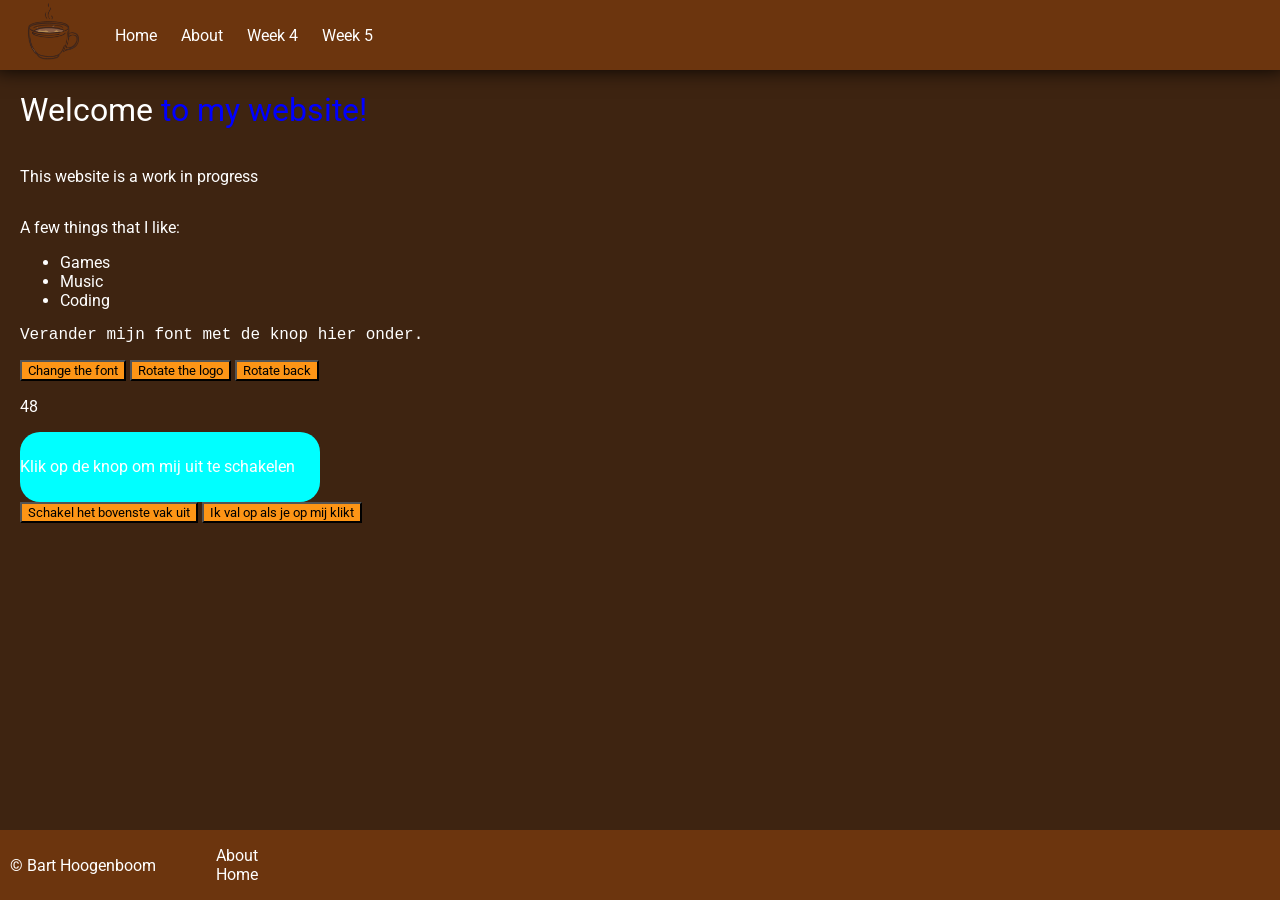
<file: code/index.html>
<!DOCTYPE html>
<html lang="en">
<head>
    <meta charset="UTF-8">
    <meta name="viewport" content="width=device-width, initial-scale=1.0">
    <title>Persoonlijk</title>
    <link rel="stylesheet" href="../css/style.css">
    <link rel="preconnect" href="https://fonts.googleapis.com">
    <link rel="preconnect" href="https://fonts.gstatic.com" crossorigin>
    <link href="https://fonts.googleapis.com/css2?family=Roboto:ital,wght@0,100..900;1,100..900&family=Valley+Sans&display=swap" rel="stylesheet">
</head>
<body>

    <header>
        <img id="logo" width="90" src="../design/coffee2.webp" alt="Cup of coffee">
        <nav>
            <a href="index.html">Home</a>
            <a href="about.html">About</a>
            <a href="../code/week4.html">Week 4</a>
            <a href="../code/week5.html">Week 5</a>
        </nav>
    </header>


    <div class="padding "><h1 id="test"><span class="letterchange">W</span><span class="letterchange">e</span><span class="letterchange">l</span><span class="letterchange">c</span><span class="letterchange">o</span><span class="letterchange">m</span><span class="letterchange">e</span> to my website!</h1></div>
    <div class="padding"><p>This website is a work in progress</p></div>
    <div class="padding">
        <p>A few things that I like:</p>
        <ul>
            <li>Games</li>
            <li>Music</li>
            <li>Coding</li>
        </ul>

        <p id="box" class="ptest">Verander mijn font met de knop hier onder.</p>
        <button onclick="jtoggle()">Change the font</button>
        <button onclick="ptoggle()">Rotate the logo</button>
        <button onclick="ptoggleB()">Rotate back</button>
        <p id="calculator"></p>

        <div id="personal" class="personal">Klik op de knop om mij uit te schakelen</div>
        <button onclick="personal()">Schakel het bovenste vak uit</button>
        <button onclick="buttonPress()" id="buttonMark">Ik val op als je op mij klikt</button>
    </div>
    
    <footer>
        <div>
            <p>&copy; Bart Hoogenboom</p>
            <ul>
                <li class="footer-links"><a href="about.html">About</a></li>
                <li class="footer-links"><a href="index.html">Home</a></li>
            </ul>
        </div>
    </footer>
    <script src="../js/script.js" defer></script>
</body>
</html>
</file>
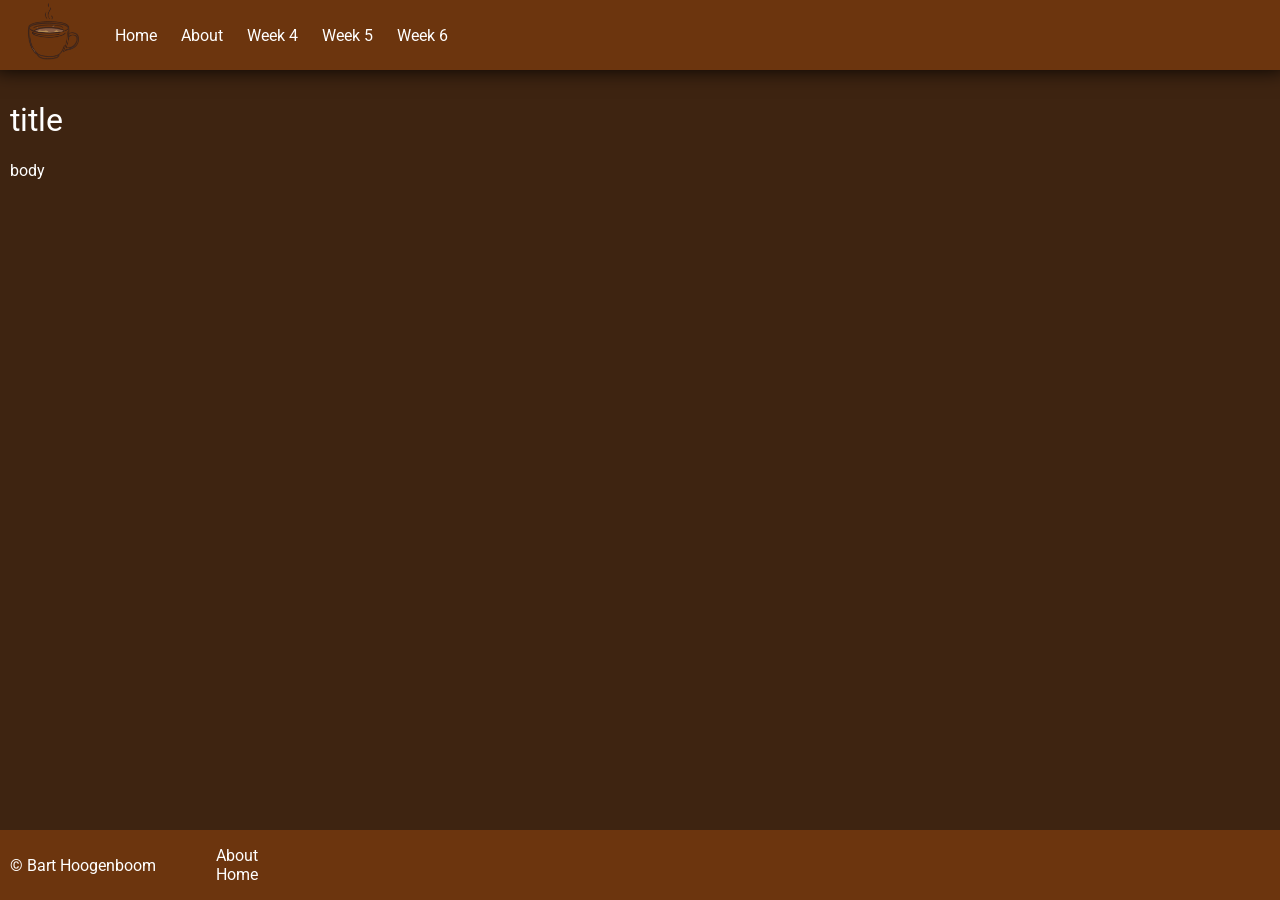
<file: code/inles7.html>
<!DOCTYPE html>
<html lang="en">
<head>
    <meta charset="UTF-8">
    <meta name="viewport" content="width=device-width, initial-scale=1.0">
    <title>Persoonlijk</title>
    <link rel="stylesheet" href="../css/style.css">
    <link rel="stylesheet" href="../css/week7.CSS">
    <link rel="preconnect" href="https://fonts.googleapis.com">
    <link rel="preconnect" href="https://fonts.gstatic.com" crossorigin>
    <link href="https://fonts.googleapis.com/css2?family=Roboto:ital,wght@0,100..900;1,100..900&family=Valley+Sans&display=swap" rel="stylesheet">
</head>
<body>

    <header>
        <img id="logo" width="90" src="../design/coffee2.webp" alt="Cup of coffee">
        <nav>
            <a href="index.html">Home</a>
            <a href="about.html">About</a>
            <a href="../code/week4.html">Week 4</a>
            <a href="../code/week5.html">Week 5</a>
            <a href="../code/week6.html">Week 6</a>
        </nav>
    </header>
<!--Hi-->
    <main>
        <h1 id="titel">title</h1>
        <p id="bericht">body</p>
    </main>


    <footer>
        <div>
            <p>&copy; Bart Hoogenboom</p>
            <ul>
                <li class="footer-links"><a href="about.html">About</a></li>
                <li class="footer-links"><a href="index.html">Home</a></li>
            </ul>
        </div>
    </footer>
<script src="../js/inles7.js"></script>
</body>
</html>
</file>
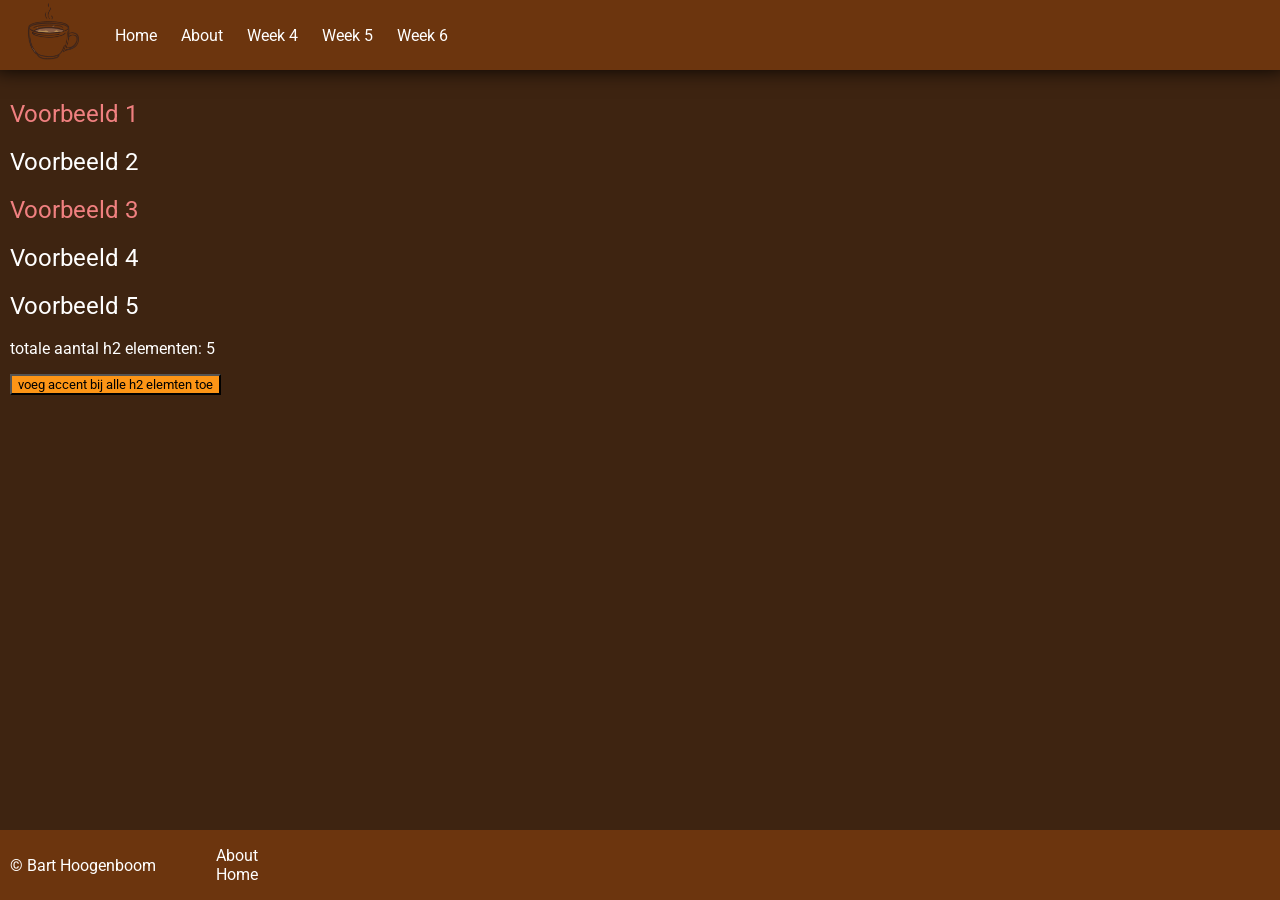
<file: code/week4.html>
<!DOCTYPE html>
<html lang="en">
<head>
    <meta charset="UTF-8">
    <meta name="viewport" content="width=device-width, initial-scale=1.0">
    <title>Persoonlijk</title>
    <link rel="stylesheet" href="../css/style.css">
    <link rel="preconnect" href="https://fonts.googleapis.com">
    <link rel="preconnect" href="https://fonts.gstatic.com" crossorigin>
    <link href="https://fonts.googleapis.com/css2?family=Roboto:ital,wght@0,100..900;1,100..900&family=Valley+Sans&display=swap" rel="stylesheet">
</head>
<body>

    <header>
        <img id="logo" width="90" src="../design/coffee2.webp" alt="Cup of coffee">
        <nav>
            <a href="index.html">Home</a>
            <a href="about.html">About</a>
            <a href="../code/week4.html">Week 4</a>
            <a href="../code/week5.html">Week 5</a>
            <a href="../code/week6.html">Week 6</a>
        </nav>
    </header>


    <main>
        <h2 class="accent">Voorbeeld 1</h2>
        <h2>Voorbeeld 2</h2>
        <h2 class="accent">Voorbeeld 3</h2>
        <h2>Voorbeeld 4</h2>
        <h2>Voorbeeld 5</h2>
        <p id="countH2Elements">test</p>
        <button onclick="addAccent()" class="button">voeg accent bij alle h2 elemten toe</button>
    </main>



    
    <footer>
        <div>
            <p>&copy; Bart Hoogenboom</p>
            <ul>
                <li class="footer-links"><a href="about.html">About</a></li>
                <li class="footer-links"><a href="index.html">Home</a></li>
            </ul>
        </div>
    </footer>
    <script src="../js/script.js" defer></script>
    <script src="../js/week4.js" defer></script>
</body>
</html>
</file>
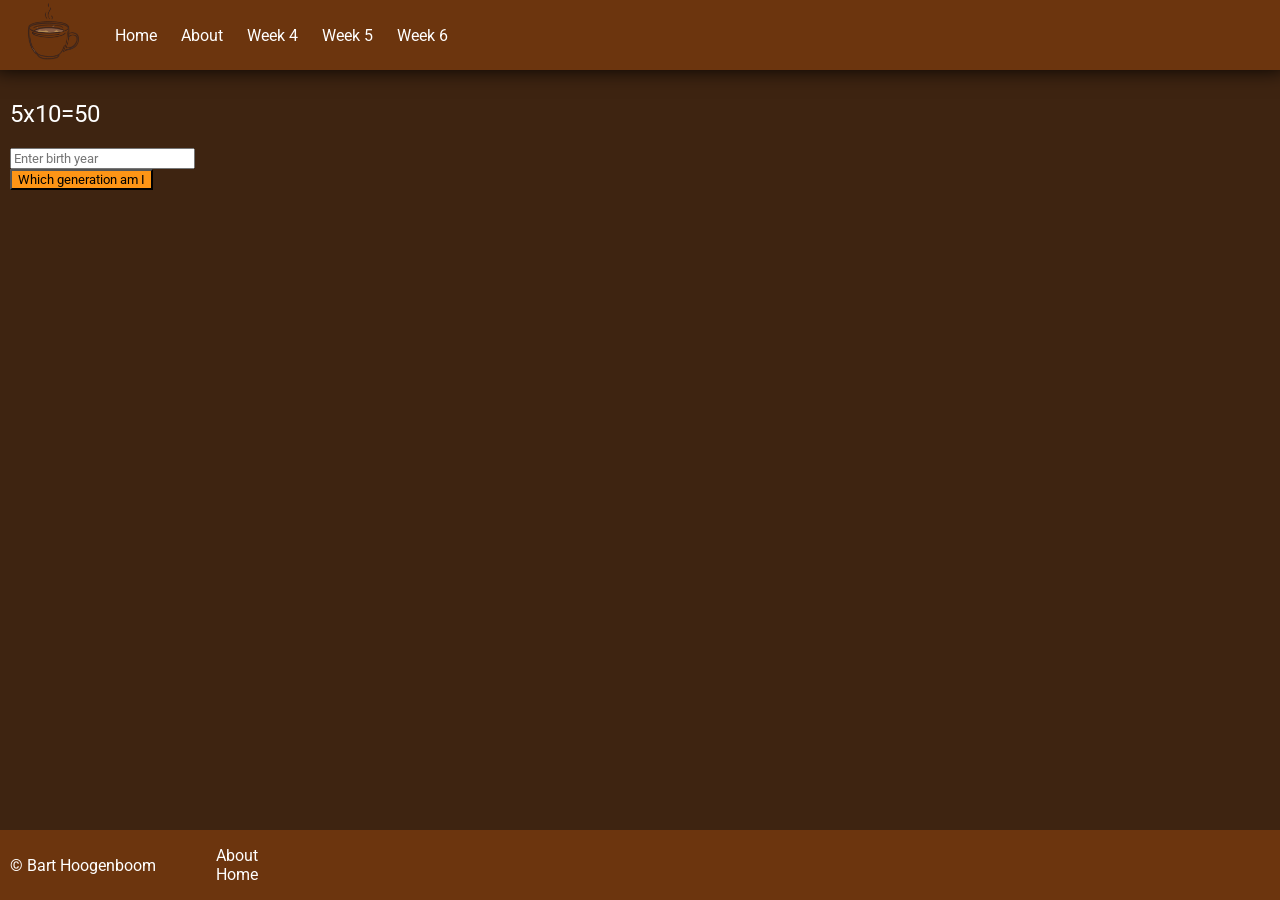
<file: code/week5.html>
<!DOCTYPE html>
<html lang="en">
<head>
    <meta charset="UTF-8">
    <meta name="viewport" content="width=device-width, initial-scale=1.0">
    <title>Persoonlijk</title>
    <link rel="stylesheet" href="../css/style.css">
    <link rel="stylesheet" href="../css/week5.css">
    <link rel="preconnect" href="https://fonts.googleapis.com">
    <link rel="preconnect" href="https://fonts.gstatic.com" crossorigin>
    <link href="https://fonts.googleapis.com/css2?family=Roboto:ital,wght@0,100..900;1,100..900&family=Valley+Sans&display=swap" rel="stylesheet">
</head>
<body>

    <header>
        <img id="logo" width="90" src="../design/coffee2.webp" alt="Cup of coffee">
        <nav>
            <a href="index.html">Home</a>
            <a href="about.html">About</a>
            <a href="../code/week4.html">Week 4</a>
            <a href="../code/week5.html">Week 5</a>
            <a href="../code/week6.html">Week 6</a>
        </nav>
    </header>
<!--Hi-->
    <main>
        <div>
        <div class="test">
            <h2 id="price">hi</h2>
            <h2> x </h2>
            <h2 id="amount"></h2>
            <h2> = </h2>
            <h2 id="result"></h2>
        </div>
    </div>


    <div class="generationclass">
        <search>
            <form>
            <input id="birthYear" placeholder="Enter birth year" />
            </form>
        </search>
        <button id="generation">Which generation am I</button>
    </div>



    </main>


    <footer>
        <div>
            <p>&copy; Bart Hoogenboom</p>
            <ul>
                <li class="footer-links"><a href="about.html">About</a></li>
                <li class="footer-links"><a href="index.html">Home</a></li>
            </ul>
        </div>
    </footer>
<script src="../js/week5.js"></script>
</body>
</html>
</file>
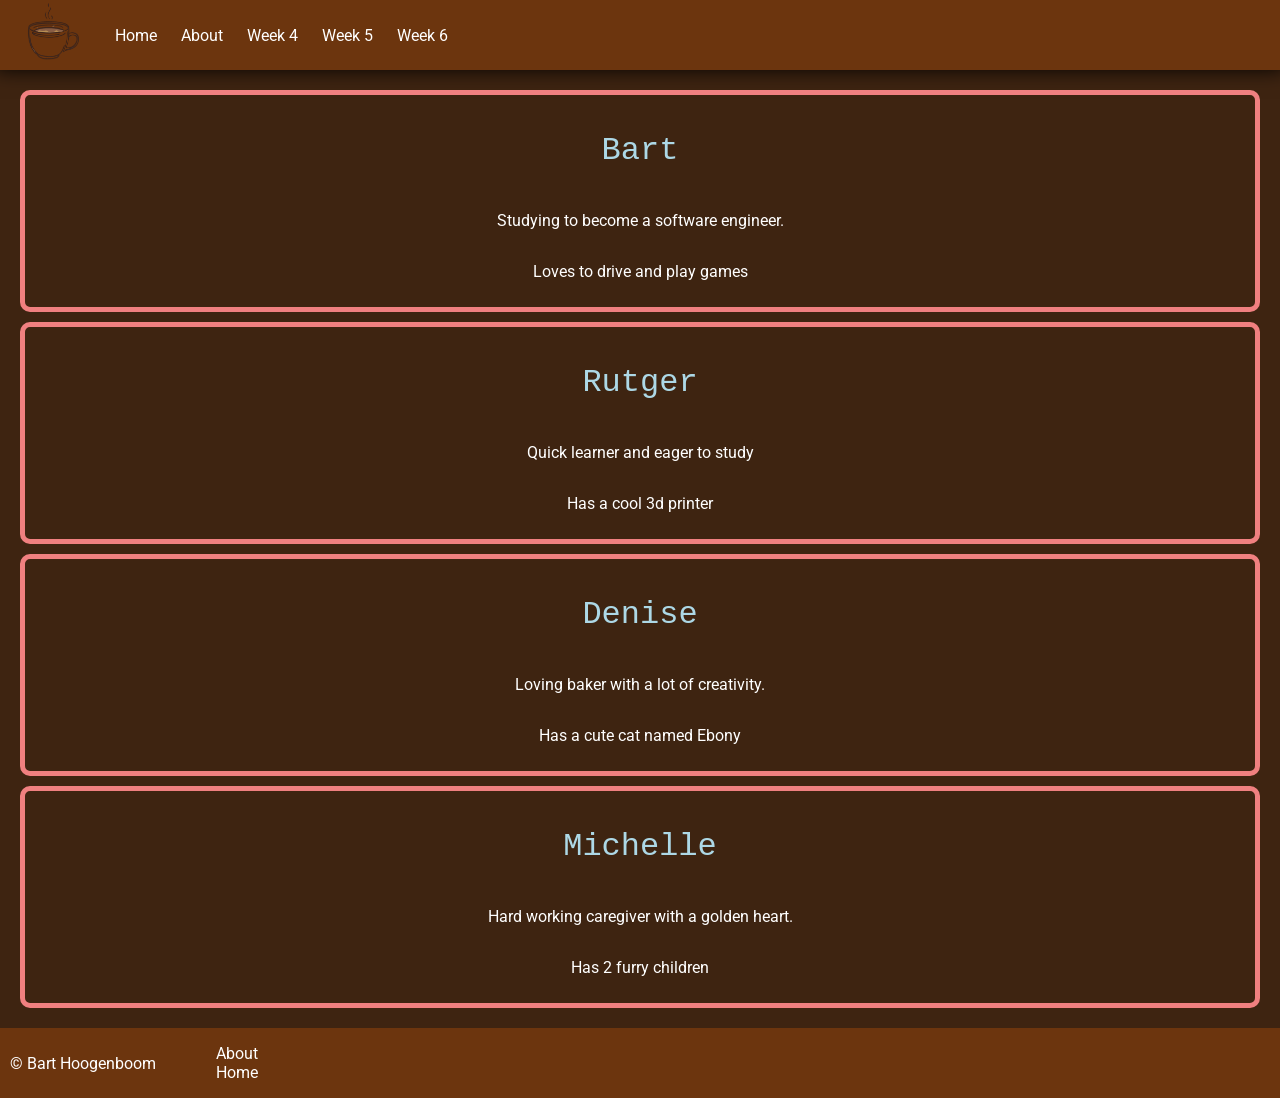
<file: code/week6.html>
<!DOCTYPE html>
<html lang="en">
<head>
    <meta charset="UTF-8">
    <meta name="viewport" content="width=device-width, initial-scale=1.0">
    <title>Persoonlijk</title>
    <link rel="stylesheet" href="../css/style.css">
    <link rel="stylesheet" href="../css/week6.css">
    <link rel="preconnect" href="https://fonts.googleapis.com">
    <link rel="preconnect" href="https://fonts.gstatic.com" crossorigin>
    <link href="https://fonts.googleapis.com/css2?family=Roboto:ital,wght@0,100..900;1,100..900&family=Valley+Sans&display=swap" rel="stylesheet">
</head>
<body>

    <header>
        <img id="logo" width="90" src="../design/coffee2.webp" alt="Cup of coffee">
        <nav>
            <a href="index.html">Home</a>
            <a href="about.html">About</a>
            <a href="../code/week4.html">Week 4</a>
            <a href="../code/week5.html">Week 5</a>
            <a href="../code/week6.html">Week 6</a>
        </nav>
    </header>
<!--Hi-->
    <main>
        <div id="cards" class="cards"></div>


    </main>


    <footer>
        <div>
            <p>&copy; Bart Hoogenboom</p>
            <ul>
                <li class="footer-links"><a href="about.html">About</a></li>
                <li class="footer-links"><a href="index.html">Home</a></li>
            </ul>
        </div>
    </footer>
<script src="../js/week6.js"></script>
</body>
</html>
</file>
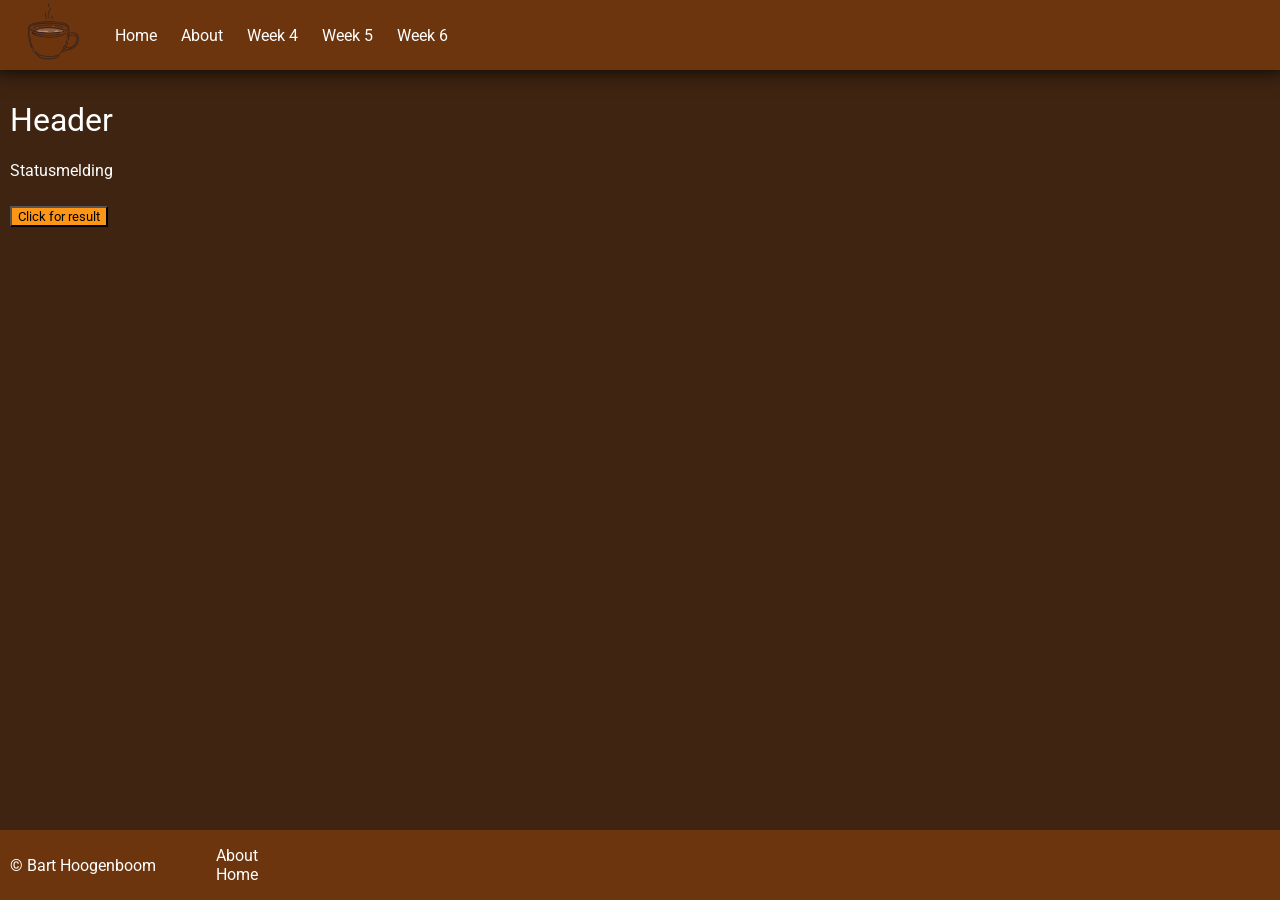
<file: code/week7.html>
<!DOCTYPE html>
<html lang="en">
<head>
    <meta charset="UTF-8">
    <meta name="viewport" content="width=device-width, initial-scale=1.0">
    <title>Persoonlijk</title>
    <link rel="stylesheet" href="../css/style.css">
    <link rel="stylesheet" href="../css/week7.CSS">
    <link rel="preconnect" href="https://fonts.googleapis.com">
    <link rel="preconnect" href="https://fonts.gstatic.com" crossorigin>
    <link href="https://fonts.googleapis.com/css2?family=Roboto:ital,wght@0,100..900;1,100..900&family=Valley+Sans&display=swap" rel="stylesheet">
</head>
<body>

    <header>
        <img id="logo" width="90" src="../design/coffee2.webp" alt="Cup of coffee">
        <nav>
            <a href="index.html">Home</a>
            <a href="about.html">About</a>
            <a href="../code/week4.html">Week 4</a>
            <a href="../code/week5.html">Week 5</a>
            <a href="../code/week6.html">Week 6</a>
        </nav>
    </header>
<!--Hi-->
    <main>
        <!-- <form>
            <input type="search" id="searchInput" placeholder="Browse Books...">
        </form>
        <button id="confirmSearch">Search books</button>
        <p id="resultField"></p> -->


        <h1>Header</h1>
        <p id="searchStatus" aria-live="polite">Statusmelding</p>
        <button id="confirmSearch">Click for result</button>
        <section id="searchResult"></section>

    </main>


    <footer>
        <div>
            <p>&copy; Bart Hoogenboom</p>
            <ul>
                <li class="footer-links"><a href="about.html">About</a></li>
                <li class="footer-links"><a href="index.html">Home</a></li>
            </ul>
        </div>
    </footer>
<script src="../js/week7.js"></script>
</body>
</html>
</file>
<file: css/style.css>
html    {
    height: 100%;
}

body {
    background-color: #3E2411;
    min-height: 100%;
    display: flex;
    flex-direction: column;
    margin: 0px;
    padding: 0px;
}

header {
    background-color: #6c350e;
    height: 70px;
    padding: 0 5px;
    box-shadow: 0 -6px 20px 5px black;
    display: flex;
    align-items: center;
}

.logorotateA,
.logorotate{
    transform: rotate(180deg);
}

a{
    background-color: transparent;
    border-color: transparent;
    text-decoration: none;
    margin-left: 20px;
}

a:hover {
    transition: 0.4s;
    cursor: pointer;
    color: #fd9516;
}

* {
  font-family: "Roboto", sans-serif;
  font-optical-sizing: auto;
  font-weight: 400;
  font-style: normal;
  font-variation-settings:
    "width" 100;
    color: white;
    /* font-size: 16px; */
}

.padding    {
    margin-left: 20px;
}

footer  {
    background-color: #6c350e;
    margin-top: auto;
    height: 70px;
    padding: 0 0px;
}

.footer-links   {
    list-style-type: none;
    padding: 0;
}

h1{
    cursor: default;
}

#test  {
    color: pink;
}

.letterchange:hover {
    color: blue;
    transition: 0.1s;
    cursor: default;
}

.letterchange:not(:hover){
    transition: 0.8s;
}

.ptest  {
    font-family: 'Courier New', Courier, monospace;
}

button  {
    background-color: #fd9516;
    color: black;
}

.personal{
    height: 70px;
    width: 300px;
    background-color: aqua;
    border-radius: 20px;
    align-content: center;
}

.hideCard{
    display: none;
}

.buttonPress{
    background-color: aqua;
}

main {
    margin: 10px;
}

.accent {
    color: lightcoral;
}

footer div{
    display: flex;
    flex-direction: row;
    align-items: center;
    padding-left: 10px;
}
</file>
<file: css/week7.CSS>
#searchInput{
    color: black;
}

#confirmSearch{
    margin-top: 10px;
}
</file>
<file: css/week5.css>
.test{
    display: flex;
    flex-direction: row;

}

#birthYear{
    color: black;
}
</file>
<file: css/week6.css>
.articleElement {
    border: 5px;
    border-style: solid;
    border-color: lightcoral;
    margin: 10px;
    padding: 10px;
    border-radius: 10px;
    display: flex;
    flex-direction: column;
    align-items: center;
}

.titleElement {
    color: lightblue;
    font-family: 'Courier New', Courier, monospace;
    font-size: 2rem;
}
</file>
